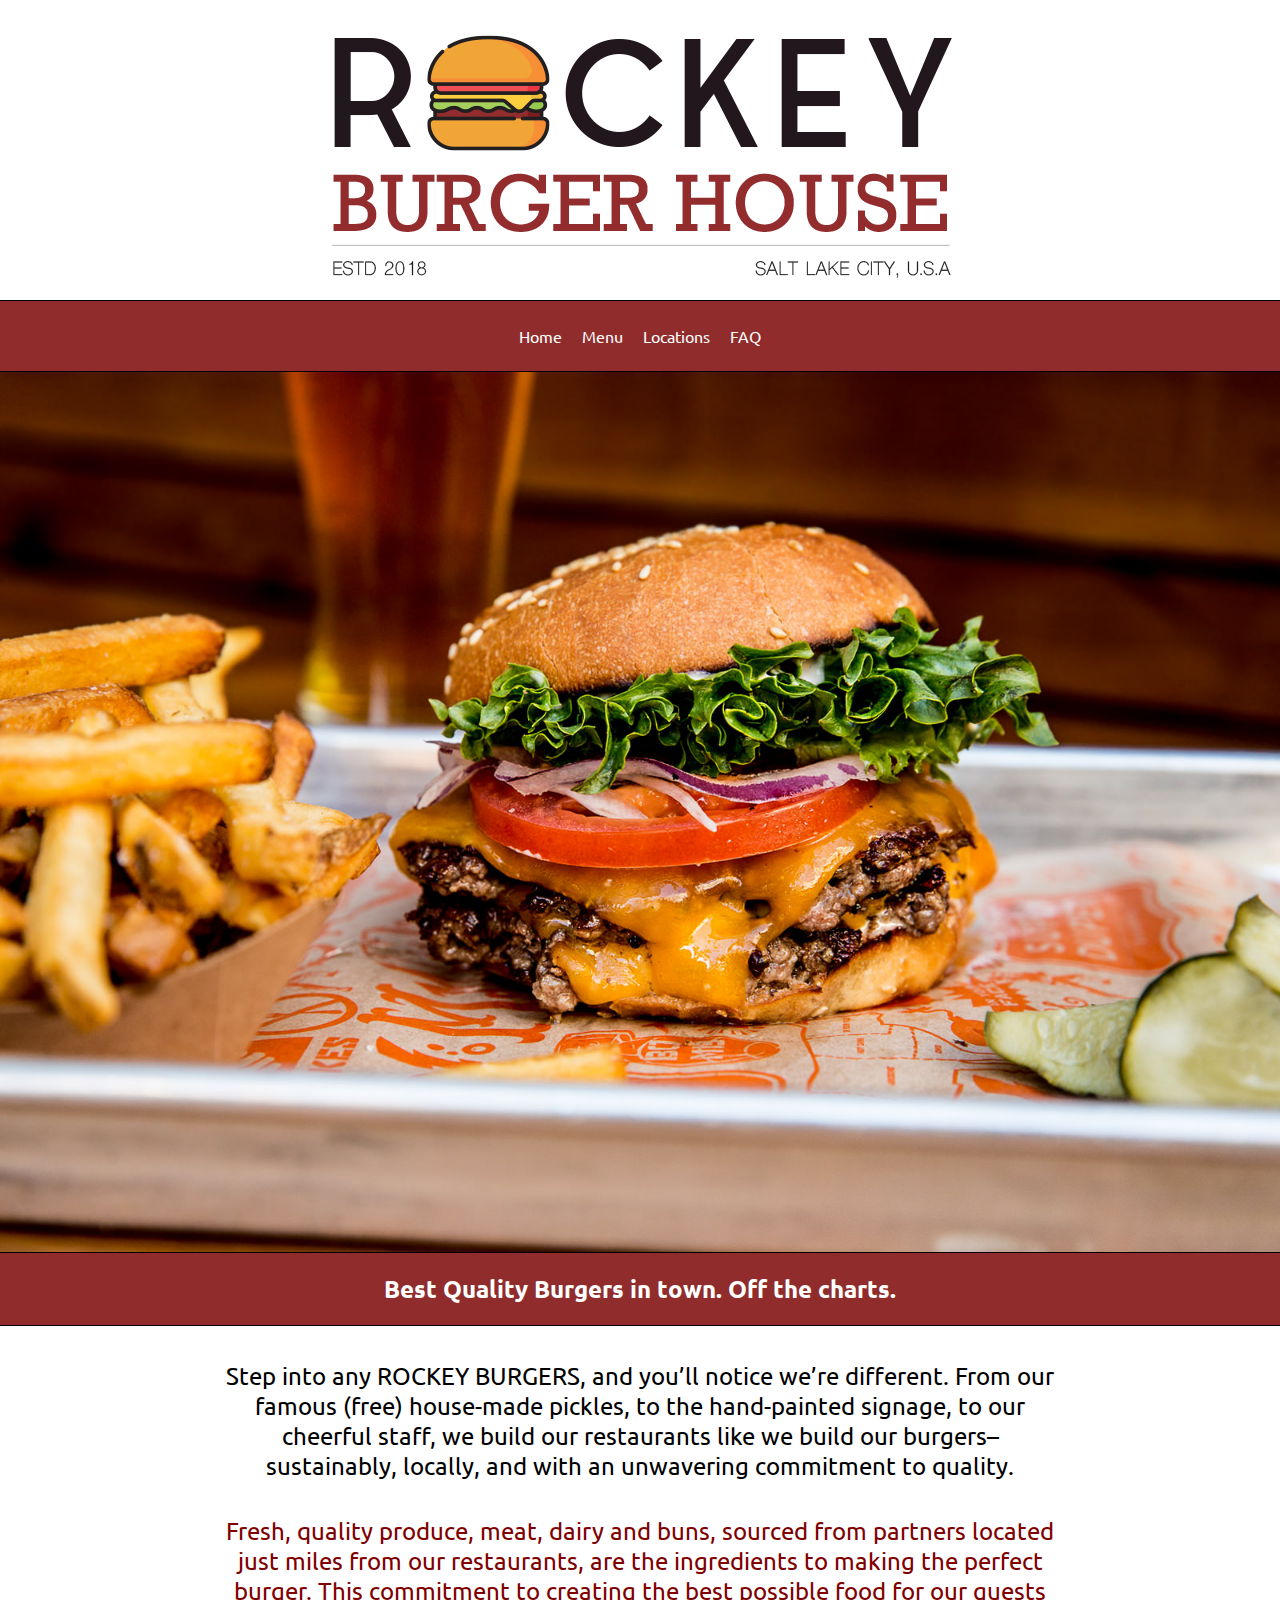
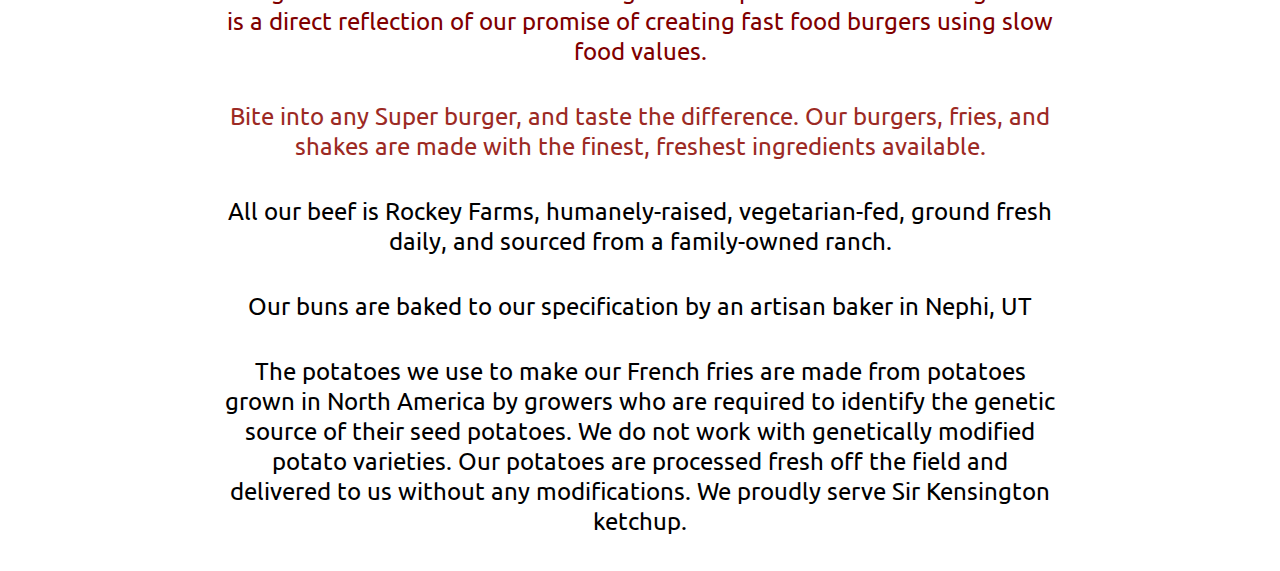
<file: index.html>
<!DOCTYPE html>
<html lang="en">
<head>
    <meta charset="UTF-8">
    <title>Rockey Burger's</title>
    <link href="styles.css" rel="stylesheet"/>
    <link rel="stylesheet" href="https://use.fontawesome.com/releases/v5.8.2/css/all.css" integrity="sha384-oS3vJWv+0UjzBfQzYUhtDYW+Pj2yciDJxpsK1OYPAYjqT085Qq/1cq5FLXAZQ7Ay" crossorigin="anonymous">
    <link href="https://fonts.googleapis.com/css?family=Ubuntu&display=swap" rel="stylesheet">

</head>
<body>
    <div class="logo">
        <a href="index.html">
            <img src="images/rockeyburgers02-logo.png" alt="Rockey Burgers"/>
        </a>
    </div>
    <div class="topnav">
        <div class="nav-list">
            <div class="nav-item"><a href="index.html">Home</a></div>
            <div class="nav-item"><a href="menu.html">Menu</a></div>
            <div class="nav-item"><a href="locations.html">Locations</a></div>
            <div class="nav-item"><a href="faq.html">FAQ</a></div>
        </div>
    </div>
    <div class="main-image">
        <img src="images/burger-hero.jpg" alt="burger hero">
    </div>
    <div class="slogan">
        <h2> Best Quality Burgers in town. Off the charts.</h2>
    </div>
    <div class="about">
        <p>Step into any ROCKEY BURGERS, and you’ll notice we’re different. From our famous (free) house-made pickles, to the hand-painted signage, to our cheerful staff, we build our restaurants like we build our burgers–sustainably, locally, and with an unwavering commitment to quality. </p>
        <p style="color: maroon">Fresh, quality produce, meat, dairy and buns, sourced from partners located just miles from our restaurants, are the ingredients to making the perfect burger. This commitment to creating the best possible food for our guests is a direct reflection of our promise of creating fast food burgers using slow food values.</p>
        <p style="color: #9c2a24">Bite into any Super burger, and taste the difference. Our burgers, fries, and shakes are made with the finest, freshest ingredients available.</p>
        <p>All our beef is Rockey Farms, humanely-raised, vegetarian-fed, ground fresh daily, and sourced from a family-owned ranch.</p>
        <p>Our buns are baked to our specification by an artisan baker in Nephi, UT</p>
        <p>The potatoes we use to make our French fries are made from potatoes grown in North America by growers who are required to identify the genetic source of their seed potatoes. We do not work with genetically modified potato varieties. Our potatoes are processed fresh off the field and delivered to us without any modifications. We proudly serve Sir Kensington ketchup. </p>
    </div>

</body>
</html>
</file>
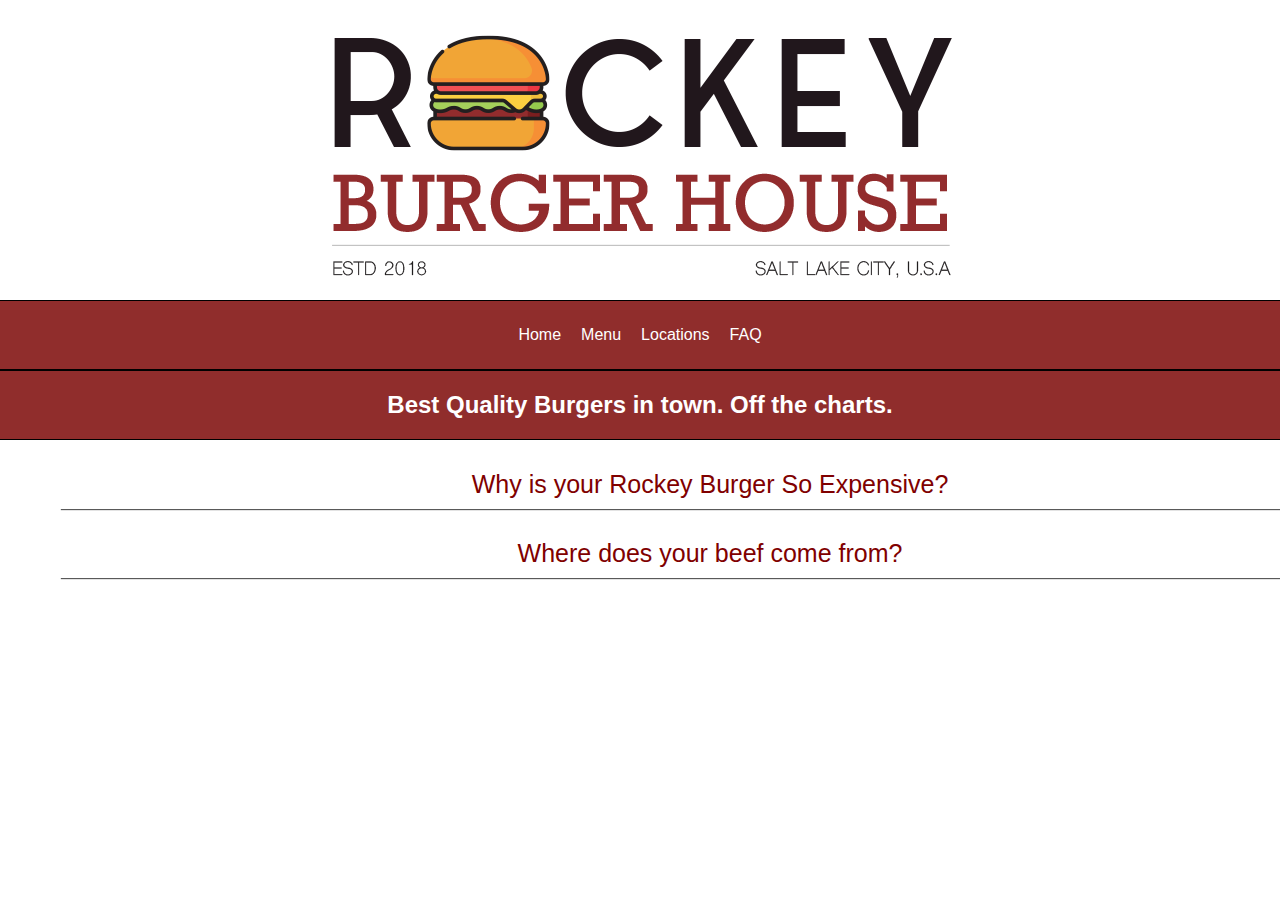
<file: faq.html>
<!DOCTYPE html>
<html lang="en">
<head>
    <meta charset="UTF-8">
    <title>Rockey Burger's</title>
    <link href="styles.css" rel="stylesheet"/>
    <link rel="stylesheet" href="https://use.fontawesome.com/releases/v5.8.2/css/all.css" integrity="sha384-oS3vJWv+0UjzBfQzYUhtDYW+Pj2yciDJxpsK1OYPAYjqT085Qq/1cq5FLXAZQ7Ay" crossorigin="anonymous">
</head>
<body>
<div class="logo">
    <a href="index.html">
        <img src="images/rockeyburgers02-logo.png" alt="Rockey Burgers"/>
    </a>
</div>
<div class="topnav">
    <div class="nav-list">
        <div class="nav-item"><a href="index.html">Home</a></div>
        <div class="nav-item"><a href="menu.html">Menu</a></div>
        <div class="nav-item"><a href="locations.html">Locations</a></div>
        <div class="nav-item"><a href="faq.html">FAQ</a></div>
    </div>
</div>

<div class="slogan">
    <h2> Best Quality Burgers in town. Off the charts.</h2>
</div>
<div class="faq">
    <div class="faq-question1">
        <div class="faq-question">Why is your Rockey Burger So Expensive?</div>
        <div class="faq-answer1">
                <p>We focus on making meals with the best and freshest ingredients, like humanely-raised beef that is ground fresh each day, organic chicken, and Rockey Family Dairy’s organic cream for our ice cream cones, sundaes and shakes.</p>
                <p>We source our humanely-raised, vegetarian-fed beef from local, family-owned ranches. We use an 85% to 15% protein to fat blend, a mixture of the lean protein and the marbling found on in a cut of steak for our ground beef. The mixture is ground daily, and thus, our burgers taste so amazing.</p>
        </div>
    </div>
    <div class="faq-question2">
        <div class="faq-question">Where does your beef come from?</div>
        <div class="faq-answer2">
            <p>We source our humanely-raised, vegetarian-fed beef from local, family-owned ranches. We use an 85% to 15% protein to fat blend, a mixture of the lean protein and the marbling found on in a cut of steak for our ground beef. The mixture is ground daily, and thus, our burgers taste so amazing.</p>
        </div>
    </div>
</div>
</body>
</html>
</file>
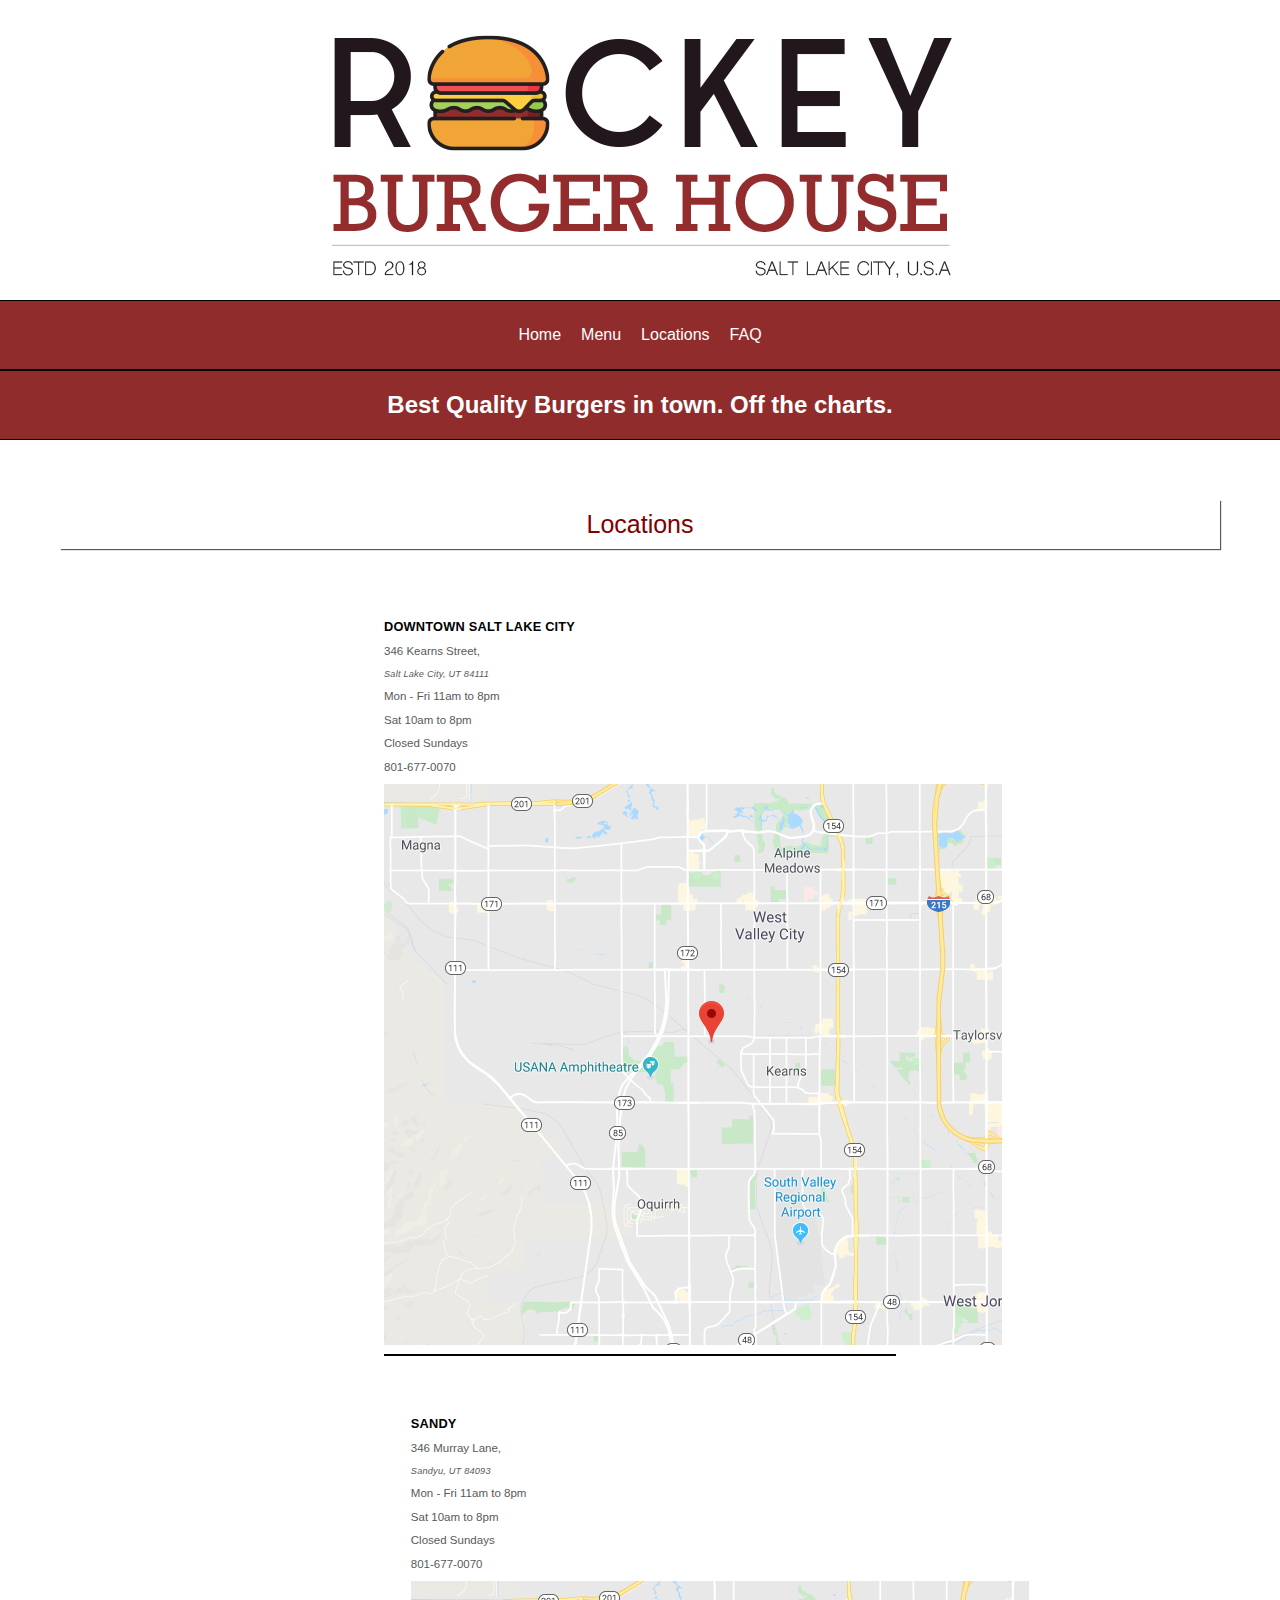
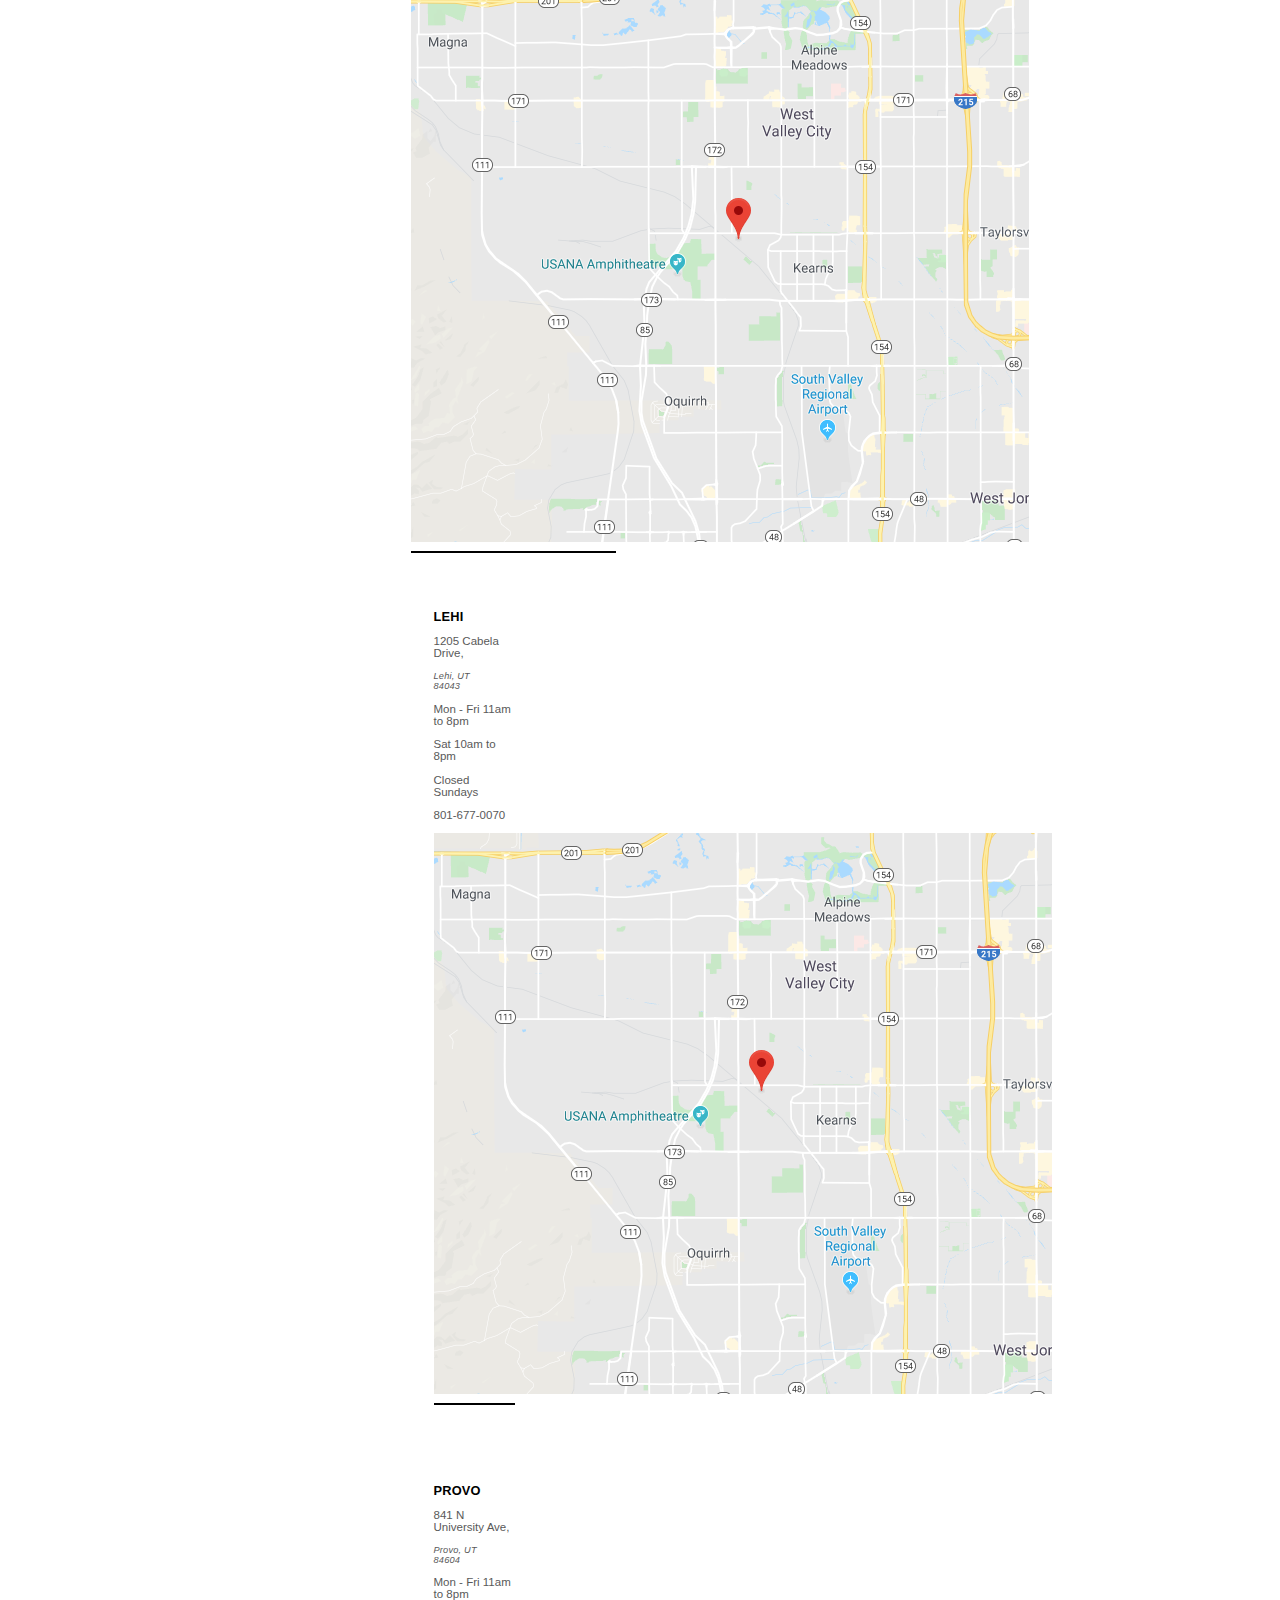
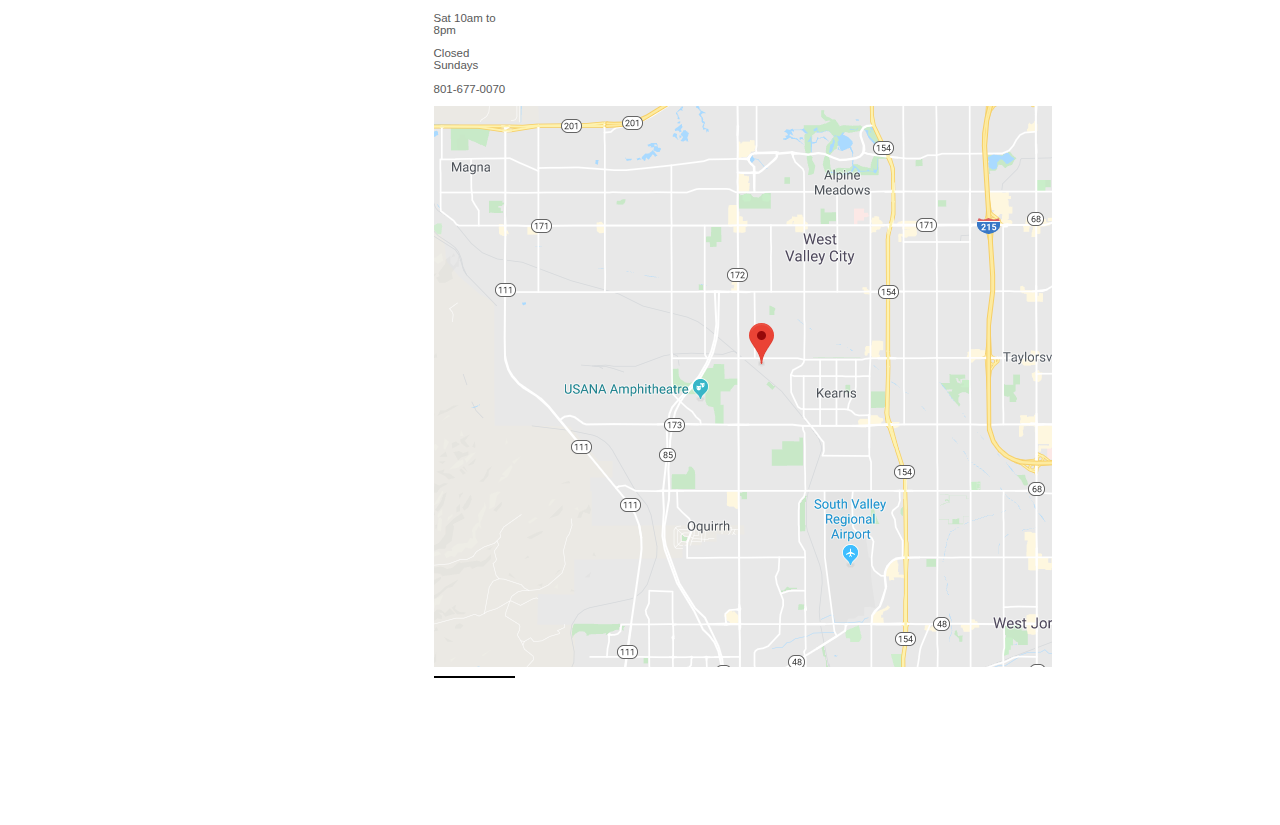
<file: locations.html>
<!DOCTYPE html>
<html lang="en">
<head>
    <meta charset="UTF-8">
    <title>Rockey Burger's</title>
    <link href="styles.css" rel="stylesheet"/>
    <link rel="stylesheet" href="https://use.fontawesome.com/releases/v5.8.2/css/all.css" integrity="sha384-oS3vJWv+0UjzBfQzYUhtDYW+Pj2yciDJxpsK1OYPAYjqT085Qq/1cq5FLXAZQ7Ay" crossorigin="anonymous">
</head>
<body>
<div class="logo">
    <a href="index.html">
        <img src="images/rockeyburgers02-logo.png" alt="Rockey Burgers"/>
    </a>
</div>
<div class="topnav">
    <div class="nav-list">
        <div class="nav-item"><a href="index.html">Home</a></div>
        <div class="nav-item"><a href="menu.html">Menu</a></div>
        <div class="nav-item"><a href="locations.html">Locations</a></div>
        <div class="nav-item"><a href="faq.html">FAQ</a></div>
    </div>
</div>

<div class="slogan">
    <h2> Best Quality Burgers in town. Off the charts.</h2>
</div>

<div class="menu">
    <div class="main-menu">
        <div class="menu-heading">Locations</div>
        <div class="menu-item">
            <div class="item-info">
                <p class="item-name">Downtown Salt Lake City</p>
                <div class="item-description">
                    <p>346 Kearns Street,</p>
                    <p>Salt Lake City, UT 84111</p>
                    <p>Mon - Fri 11am to 8pm</p>
                    <p>Sat 10am to 8pm</p>
                    <p>Closed Sundays</p>
                    <p>801-677-0070</p>
                </div>
            <a target="_blank" href="https://www.google.com/maps/place/Camp+Kearns+Rd,+Kearns,+UT+84118/@40.657774,-112.0216211,12.25z/data=!4m13!1m7!3m6!1s0x87528da6b3396603:0x2d53f16e77dcfda!2sCamp+Kearns+Rd,+Kearns,+UT+84118!3b1!8m2!3d40.6656489!4d-112.0179412!3m4!1s0x87528da6b3396603:0x2d53f16e77dcfda!8m2!3d40.6656489!4d-112.0179412">
                <img src="images/kearns.png"/>
            </a>
            </div>
            <div class="menu-item">
                <div class="item-info">
                    <p class="item-name">Sandy</p>
                    <div class="item-description">
                        <p>346 Murray Lane,</p>
                        <p>Sandyu, UT 84093</p>
                        <p>Mon - Fri 11am to 8pm</p>
                        <p>Sat 10am to 8pm</p>
                        <p>Closed Sundays</p>
                        <p>801-677-0070</p>
                    </div>
                    <a target="_blank" href="https://www.google.com/maps/place/Camp+Kearns+Rd,+Kearns,+UT+84118/@40.657774,-112.0216211,12.25z/data=!4m13!1m7!3m6!1s0x87528da6b3396603:0x2d53f16e77dcfda!2sCamp+Kearns+Rd,+Kearns,+UT+84118!3b1!8m2!3d40.6656489!4d-112.0179412!3m4!1s0x87528da6b3396603:0x2d53f16e77dcfda!8m2!3d40.6656489!4d-112.0179412">
                        <img src="images/kearns.png"/>
                    </a>
                </div>
                <div class="menu-item">
                    <div class="item-info">
                        <p class="item-name">Lehi</p>
                        <div class="item-description">
                            <p>1205 Cabela Drive,</p>
                            <p>Lehi, UT 84043</p>
                            <p>Mon - Fri 11am to 8pm</p>
                            <p>Sat 10am to 8pm</p>
                            <p>Closed Sundays</p>
                            <p>801-677-0070</p>
                        </div>
                        <a target="_blank" href="https://www.google.com/maps/place/Camp+Kearns+Rd,+Kearns,+UT+84118/@40.657774,-112.0216211,12.25z/data=!4m13!1m7!3m6!1s0x87528da6b3396603:0x2d53f16e77dcfda!2sCamp+Kearns+Rd,+Kearns,+UT+84118!3b1!8m2!3d40.6656489!4d-112.0179412!3m4!1s0x87528da6b3396603:0x2d53f16e77dcfda!8m2!3d40.6656489!4d-112.0179412">
                            <img src="images/kearns.png"/>
                        </a>
                    </div>
                </div>
                <div class="menu-item">
                    <div class="item-info">
                        <p class="item-name">Provo</p>
                        <div class="item-description">
                            <p>841 N University Ave,</p>
                            <p>Provo, UT 84604</p>
                            <p>Mon - Fri 11am to 8pm</p>
                            <p>Sat 10am to 8pm</p>
                            <p>Closed Sundays</p>
                            <p>801-677-0070</p>
                        </div>
                        <a target="_blank" href="https://www.google.com/maps/place/Camp+Kearns+Rd,+Kearns,+UT+84118/@40.657774,-112.0216211,12.25z/data=!4m13!1m7!3m6!1s0x87528da6b3396603:0x2d53f16e77dcfda!2sCamp+Kearns+Rd,+Kearns,+UT+84118!3b1!8m2!3d40.6656489!4d-112.0179412!3m4!1s0x87528da6b3396603:0x2d53f16e77dcfda!8m2!3d40.6656489!4d-112.0179412">
                            <img src="images/kearns.png"/>
                        </a>
                    </div>
                </div>
        </div>
</div>
</body>
</html>
</file>
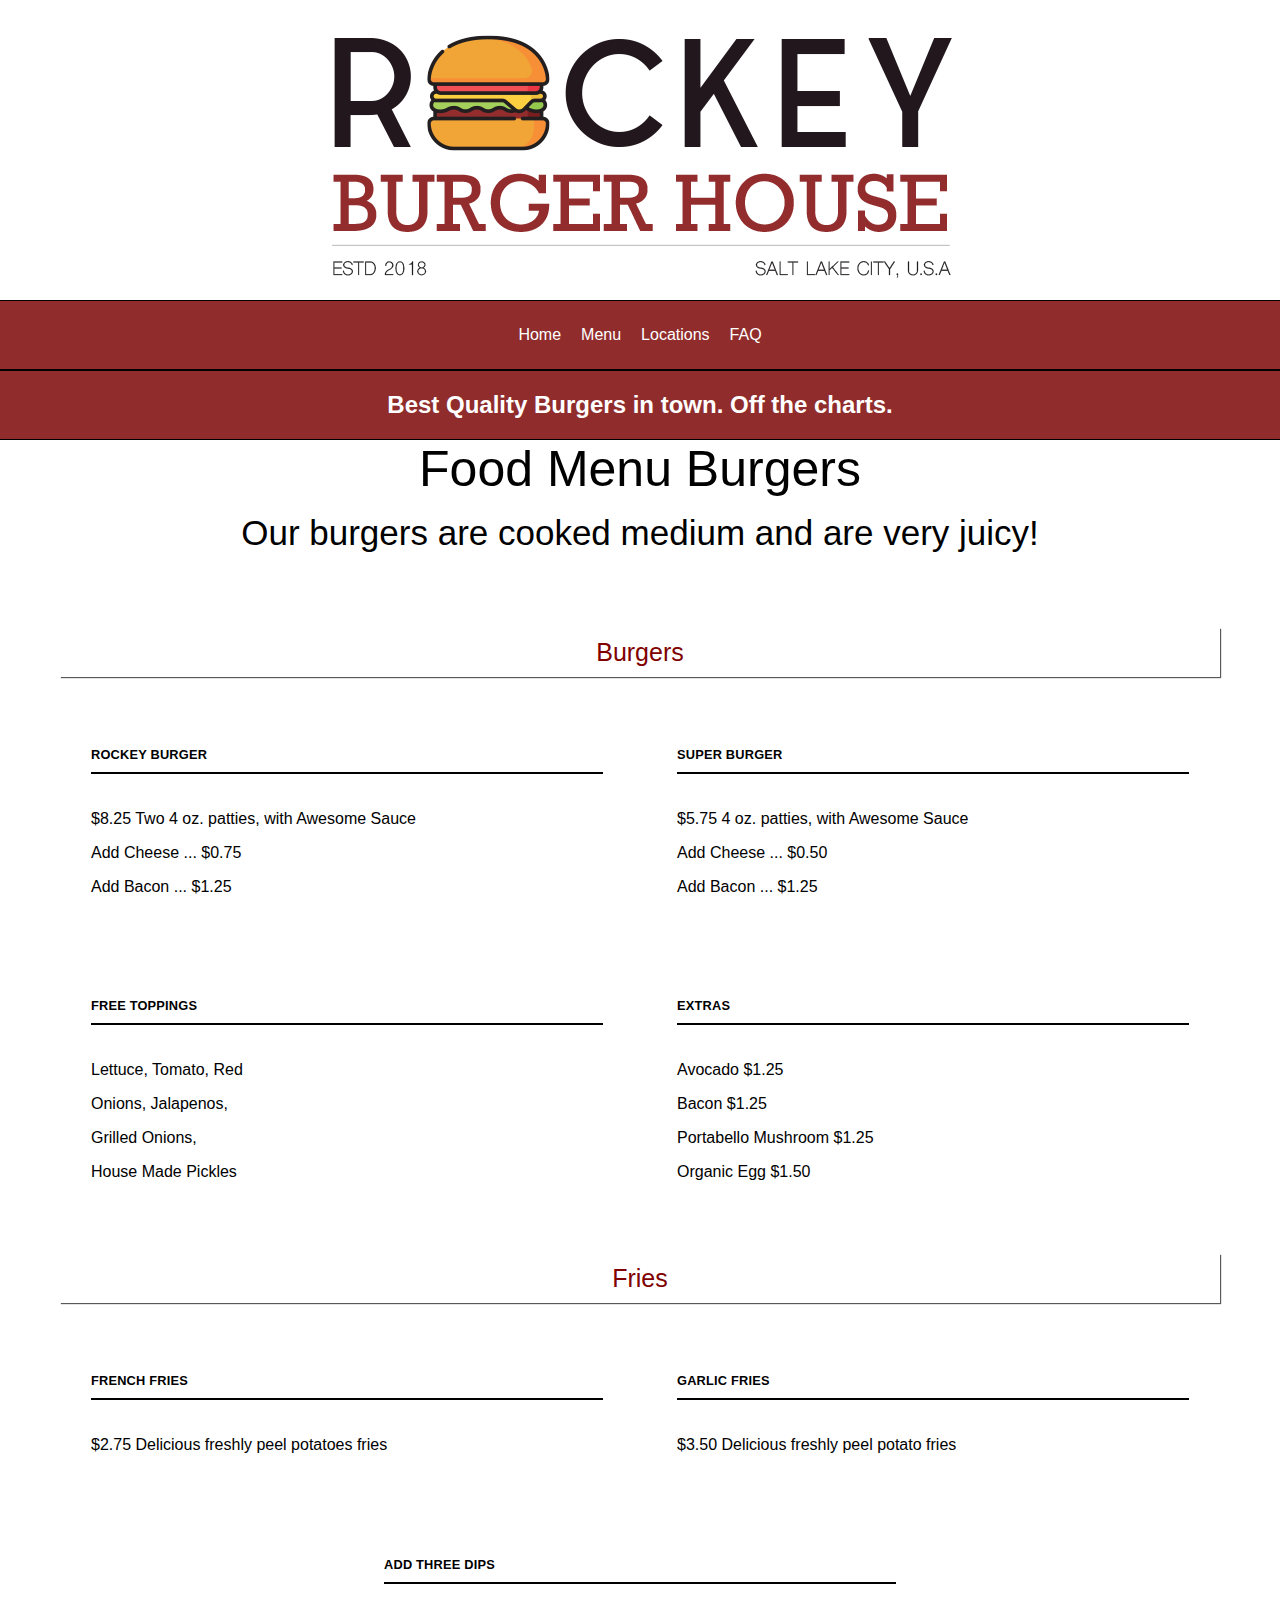
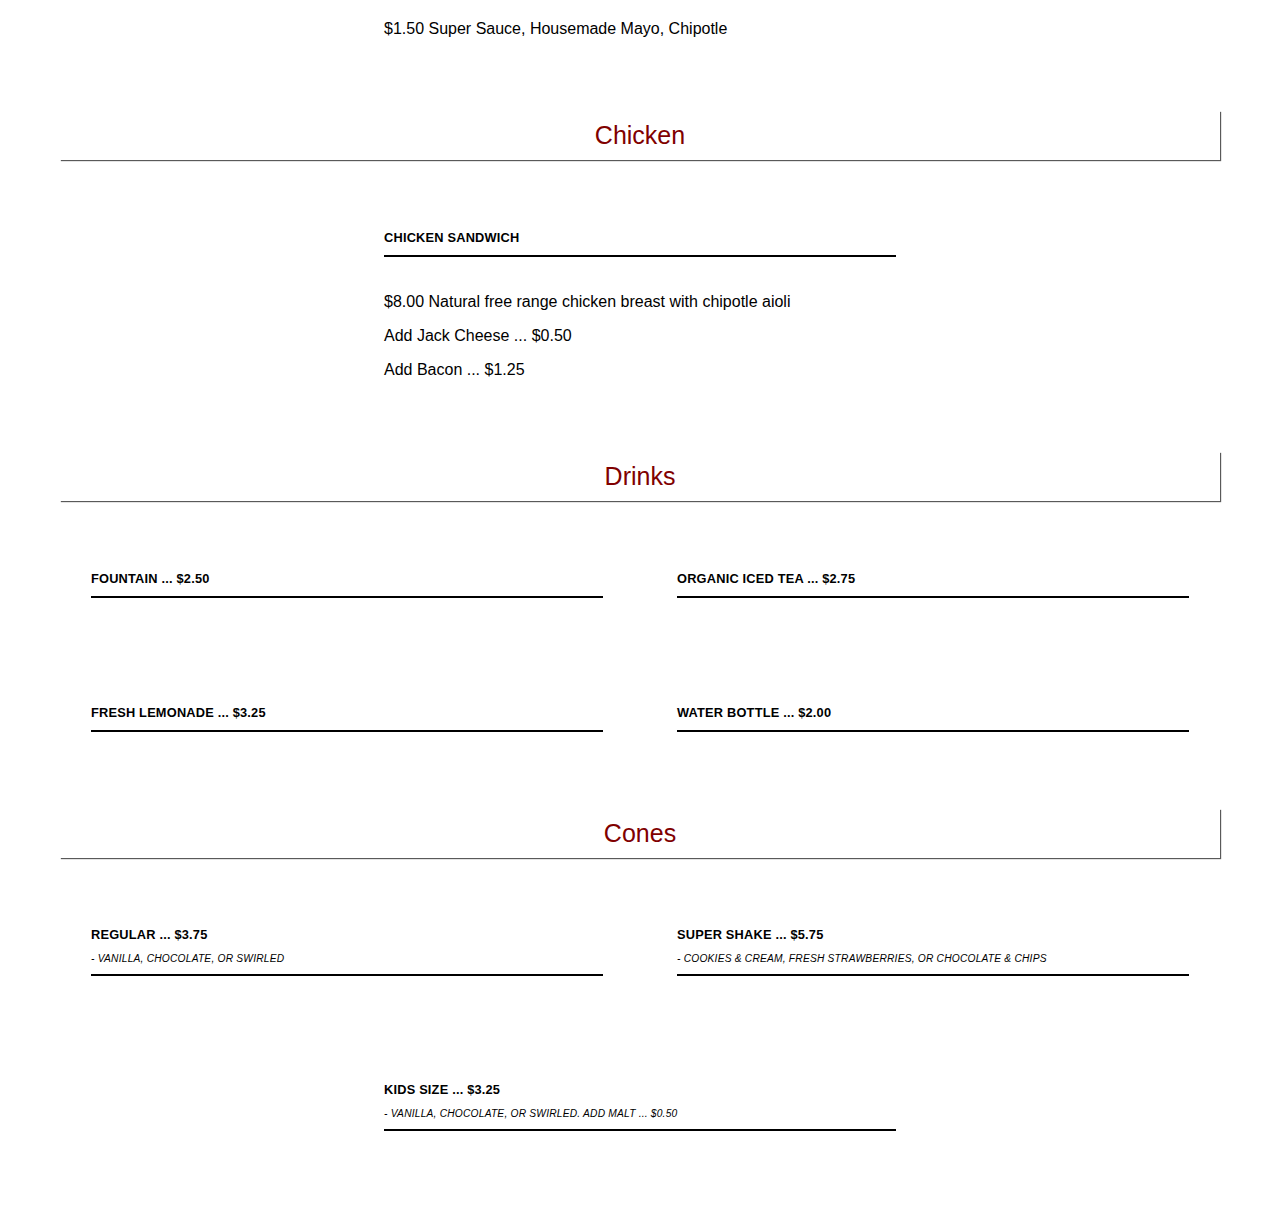
<file: menu.html>
<!DOCTYPE html>
<html lang="en">
<head>
    <meta charset="UTF-8">
    <title>Rockey Burger's</title>
    <link href="styles.css" rel="stylesheet"/>
    <link rel="stylesheet" href="https://use.fontawesome.com/releases/v5.8.2/css/all.css" integrity="sha384-oS3vJWv+0UjzBfQzYUhtDYW+Pj2yciDJxpsK1OYPAYjqT085Qq/1cq5FLXAZQ7Ay" crossorigin="anonymous">
</head>
<body>
<div class="logo">
    <a href="index.html">
        <img src="images/rockeyburgers02-logo.png" alt="Rockey Burgers"/>
    </a>
</div>
<div class="topnav">
    <div class="nav-list">
        <div class="nav-item"><a href="index.html">Home</a></div>
        <div class="nav-item"><a href="menu.html">Menu</a></div>
        <div class="nav-item"><a href="locations.html">Locations</a></div>
        <div class="nav-item"><a href="faq.html">FAQ</a></div>
    </div>
</div>

<div class="slogan">
    <h2> Best Quality Burgers in town. Off the charts.</h2>
</div>
<div class="menu-title">Food Menu Burgers</div>
<div class="menu-slogan">Our burgers are cooked medium and are very juicy! </div>
<div class="menu">
    <div class="main-menu">
        <div class="menu-heading">Burgers</div>
        <div class="menu-item">
            <div class="item-info">
                <p class="item-name">Rockey Burger</p>
            </div>
            <div class="item-description">
                <p>$8.25 Two 4 oz. patties, with Awesome Sauce</p>
                <p>Add Cheese ... $0.75</p>
                <p>Add Bacon ... $1.25</p>
            </div>
        </div>
        <div class="menu-item">
            <div class="item-info">
                <p class="item-name">Super Burger</p>
            </div>
            <div class="item-description">
                <p>$5.75 4 oz. patties, with Awesome Sauce</p>
                <p>Add Cheese ... $0.50</p>
                <p>Add Bacon ... $1.25</p>
            </div>
        </div>
        <div class="menu-item">
            <div class="item-info">
                <p class="item-name">Free Toppings</p>
            </div>
            <div class="item-description">
                <p>Lettuce, Tomato, Red</p>
                <p>Onions, Jalapenos,</p>
                <p>Grilled Onions,</p>
                <p>House Made Pickles</p>
            </div>
        </div>
        <div class="menu-item">
            <div class="item-info">
                <p class="item-name">Extras</p>
            </div>
            <div class="item-description">
                <p>Avocado $1.25</p>
                <p>Bacon $1.25</p>
                <p>Portabello Mushroom $1.25</p>
                <p>Organic Egg $1.50</p>
            </div>
        </div>
        <div class="menu-heading">Fries</div>
        <div class="menu-item">
            <div class="item-info">
                <p class="item-name">French Fries</p>
            </div>
            <div class="item-description">
                <p>$2.75 Delicious freshly peel potatoes fries</p>
            </div>
        </div>
        <div class="menu-item">
            <div class="item-info">
                <p class="item-name">Garlic Fries</p>
            </div>
            <div class="item-description">
                <p>$3.50 Delicious freshly peel potato fries</p>
            </div>
        </div>
        <div class="menu-item">
            <div class="item-info">
                <p class="item-name">Add Three Dips</p>
            </div>
            <div class="item-description">
                <p>$1.50 Super Sauce, Housemade Mayo, Chipotle</p>
            </div>
        </div>
        <div class="menu-heading">Chicken</div>
        <div class="menu-item">
            <div class="item-info">
                <p class="item-name">Chicken Sandwich</p>
            </div>
            <div class="item-description">
                <p>$8.00 Natural free range chicken breast with chipotle aioli</p>
                <p>Add Jack Cheese ... $0.50</p>
                <p>Add Bacon ... $1.25</p>
            </div>
        </div>
        <div class="menu-heading">Drinks</div>
        <div class="menu-item">
            <div class="item-info">
                <p class="item-name">Fountain ... $2.50</p>
            </div>
        </div>
            <div class="menu-item">
                <div class="item-info">
                    <p class="item-name">Organic Iced Tea ... $2.75</p>
                </div>
            </div>
                <div class="menu-item">
                    <div class="item-info">
                        <p class="item-name">Fresh Lemonade ... $3.25</p>
                    </div>
                </div>
            <div class="menu-item">
                <div class="item-info">
                    <p class="item-name">Water Bottle ... $2.00</p>
                </div>
            </div>
        <div class="menu-heading">Cones</div>
        <div class="menu-item">
            <div class="item-info">
                <p class="item-name">Regular ... $3.75</p>
                <p class="item-name">- Vanilla, Chocolate, or Swirled</p>
            </div>
        </div>
        <div class="menu-item">
            <div class="item-info">
                <p class="item-name">Super Shake ... $5.75</p>
                <p class="item-name">- Cookies & Cream, Fresh Strawberries, or Chocolate & Chips</p>
            </div>
        </div>
        <div class="menu-item">
            <div class="item-info">
                <p class="item-name">Kids Size ... $3.25</p>
                <p class="item-name">- Vanilla, Chocolate, or Swirled. Add Malt ... $0.50</p>
            </div>
        </div>
    </div>


</div>
</body>
</html>
</file>
<file: styles.css>
body {
    height: 100%;
    width: 100%;
    margin: 0;
    padding: 0;
    font-family: 'Ubuntu', sans-serif;

}
.topnav {
    display: flex;
    flex-direction: row;
    height: 15%;

    background-color: #902D2C;
    border-bottom: 1px solid black;
    border-top: 1px solid black;
}
.nav-list {
    display: flex;
    flex-direction: row;
    justify-content: center;
    color: white;
    width: 100%;
}
.nav-item {
    display: flex;
    align-items: center;
    justify-content: center;
}
.nav-item:hover {
    cursor: pointer;
    background-color: #440000;
}
.nav-item a{
    display: flex;
    align-items: center;
    text-decoration: none;
    color: white;
    margin: 25px 10px;
    height: 100%;
    width: 100%;
}
.logo {
    display: flex;
    justify-content: center;

}
.logo img{
    display: flex;
    justify-content: center;

}
.main-image {
    display: flex;
    justify-content: center;
    width: 100%;
}
.main-image img {
    display: flex;
    justify-content: center;
    height: 100%;
    width: 100%;
}
.slogan {
    background-color: #902D2C;
    display: flex;
    justify-content: center;
    border-bottom: 1px solid black;
    border-top: 1px solid black;
}
.slogan h2 {
    text-align: center;
    color: white;
}
.about {
    margin: 0 auto;
    width: 100%;
    text-align: center;

}
.about p {
    display: flex;
    justify-content: center;
    width: 65%;
    font-size: 24px;
    margin: 35px auto;
}
.menu-title {
    font-size: 50px;
    display: flex;
    justify-content: center;
}
.menu-slogan {
    display: flex;
    justify-content: center;
    font-size: 35px;
    margin: 15px auto;
}
.menu {
    height: 100vh;
}
.main-menu {
    display: flex;
    flex-wrap: wrap;
    justify-content: center;
    padding: 40px 0;
}
.menu-heading {
    width: 100%;
    margin: 20px 60px;
    display: flex;
    align-items: center;
    justify-content: center;
    padding: 10px;
    font-size: 25px;
    color: maroon;
    box-shadow: 1px 1px 1px #595959;
}
.menu-item {
    display:flex;
    flex-direction: column;
    padding: 20px;
    width: 40%;
    margin:1.33%;
}
.menu-item .item-info {
    justify-content: space-between;
    align-items: center;
    margin-bottom: 20px;
    font-size: .8em;
    border-bottom: 2px solid #000000;
    padding-bottom: 6px;
}
.menu-item .item-info p:nth-child(2) {
    font-weight: 500;
    letter-spacing: .2px;
    font-size: .8em;
    font-style: italic;
    margin-right: 20px;
}
.menu-item .item-info .item-name {
    text-transform: uppercase;
    font-weight: 700;
    text-transform: italic;
    margin-bottom: 4px;
    letter-spacing: .2px;
}
.menu-item .item-info .item-description {
    font-size: .9em;
    color: #595959;
}
input {
    position: absolute;
    left: -999em;
}
.faq-question {
    left: 0;
    width: 100%;
    margin: 20px 60px;
    display: flex;
    align-items: center;
    justify-content: center;
    padding: 10px;
    font-size: 25px;
    color: maroon;
    box-shadow: 1px 1px 1px #595959;
}
.faq-answer1, .faq-question:hover>div {
    display: none;
}
.faq-question1:hover>.faq-answer1{
    display: block;
}
.faq-answer2, .faq-question:hover>div {
    display: none;
}
.faq-question2:hover>.faq-answer2{
    display: block;
}
</file>
